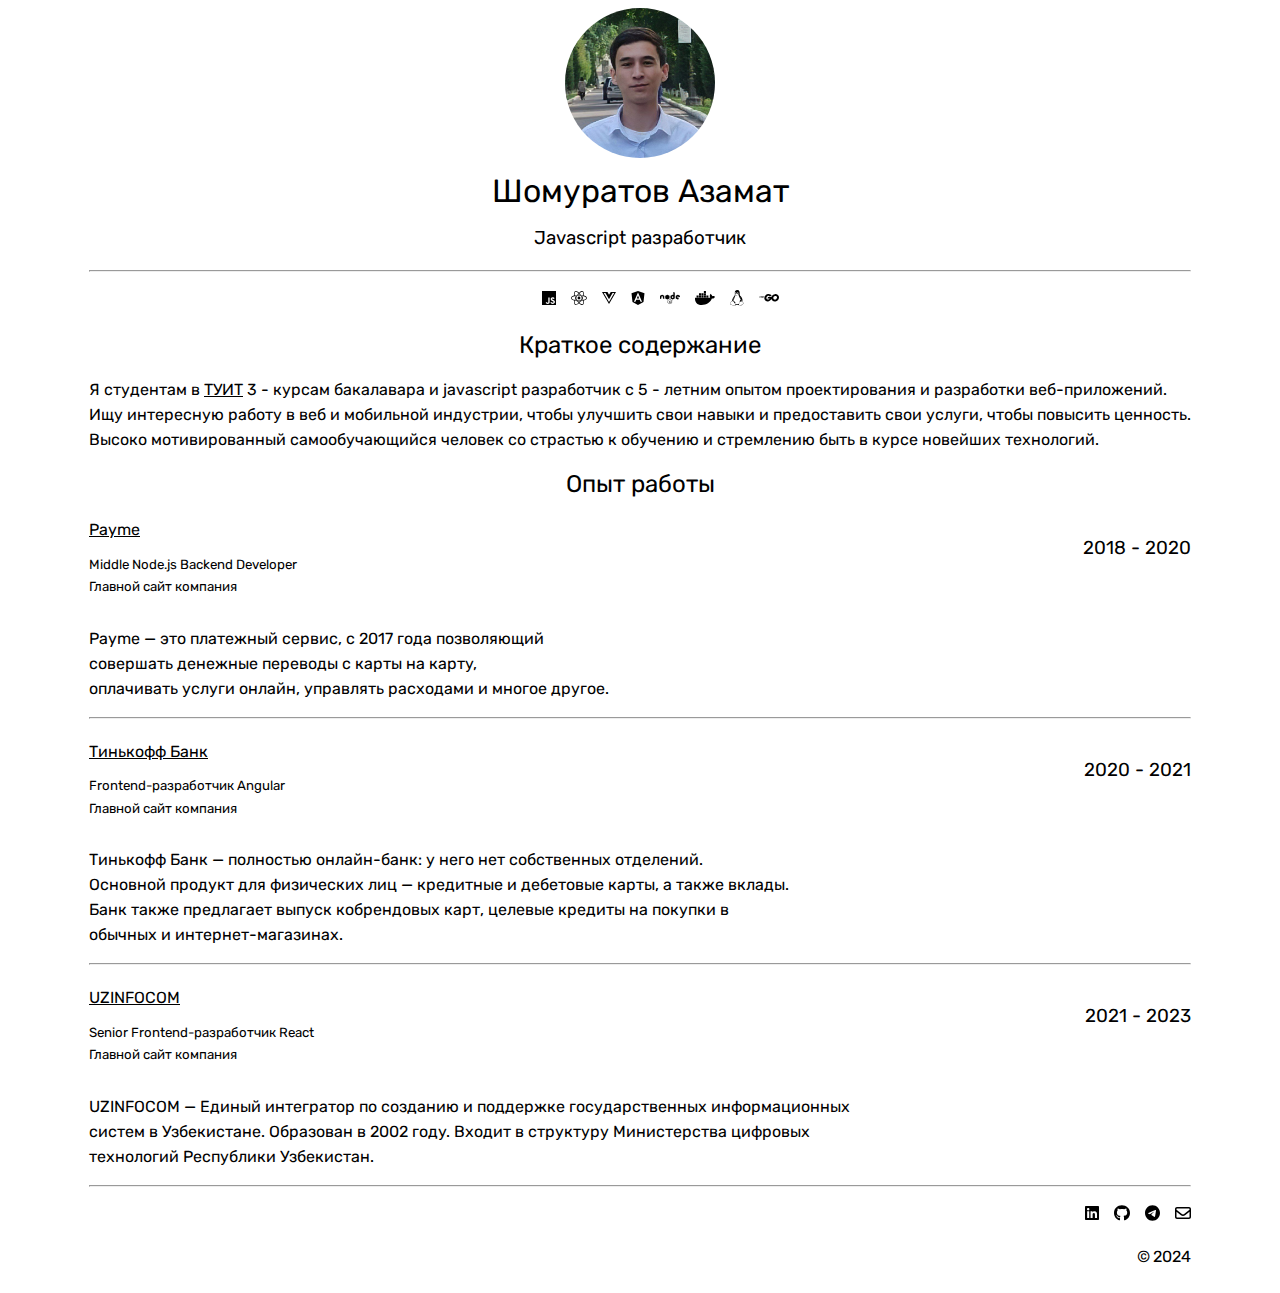
<file: index.html>
<!doctype html>
<html lang="ru">
<head>
    <meta charset="UTF-8">
    <meta name="viewport" content="width=device-width, user-scalable=no, initial-scale=1.0, maximum-scale=1.0, minimum-scale=1.0">
    <meta http-equiv="X-UA-Compatible" content="ie=edge">
    <link rel="preconnect" href="https://fonts.googleapis.com">
    <link rel="preconnect" href="https://fonts.gstatic.com" crossorigin>
    <link href="https://fonts.googleapis.com/css2?family=Inter:wght@500&family=Rubik&display=swap" rel="stylesheet">
    <link rel="stylesheet" href="style/main.css">
    <title>Шомуратов Азамат</title>
</head>
<body>
    <div class="wrapper">
        <header class="header"></header>
        <main class="main">
            <div class="title__container">
                <div>
                    <div class="title">
                        <img src="images/avatar.jpg" alt="Avatar" class="avatar">
                        <h1>Шомуратов Азамат</h1>
                        <h3>Javascript разработчик </h3>
                        <hr>
                        <ul class="list__icon">
                            <li>
                                <img src="images/js.svg" class="icon" alt="icon">
                            </li>
                            <li>
                                <img src="images/react.svg" class="icon" alt="icon">
                            </li>
                            <li>
                                <img src="images/vuejs.svg" class="icon" alt="icon">
                            </li>
                            <li>
                                <img src="images/angular.svg" class="icon" alt="icon">
                            </li>
                            <li>
                                <img src="images/node.svg" class="icon" alt="icon">
                            </li>
                            <li>
                                <img src="images/docker.svg" class="icon" alt="icon">
                            </li>
                            <li>
                                <img src="images/linux.svg" class="icon" alt="icon">
                            </li>
                            <li>
                                <img src="images/golang.svg" class="icon" alt="icon">
                            </li>

                        </ul>
                    </div>

                    <div class="content">
                        <h2>Краткое содержание</h2>
                        <p>
                            Я студентам в <a href="https://tuit.uz">ТУИТ</a> 3 - курсам бакалавара и javascript разработчик с 5 - летним опытом проектирования и разработки веб-приложений. <br>
                            Ищу интересную работу в веб и мобильной индустрии, чтобы улучшить свои навыки и предоставить свои услуги, чтобы повысить ценность. <br>
                            Высоко мотивированный самообучающийся человек со страстью к обучению и стремлению быть в курсе новейших технологий. <br>
                        </p>
                    </div>

                    <div class="work">
                        <h2>Опыт работы</h2>
                            <div class="company_list">
                                <div>
                                    <a href="https://payme.uz/" target="_blank">Payme</a>
                                    <h5>Middle Node.js Backend Developer</h5>
                                    <h5>Главной сайт компания</h5>
                                </div>
                                <div>
                                    <h3>2018 - 2020</h3>
                                </div>
                            </div>
                            <p>
                                Payme — это платежный сервис, с 2017 года позволяющий <br>
                                совершать денежные переводы с карты на карту, <br>
                                оплачивать услуги онлайн, управлять расходами и многое другое. <br>
                            </p>
                        <hr>
                        <div class="company_list">
                            <div>
                                <a href="https://www.tinkoff.ru/" target="_blank">Тинькофф  Банк</a>
                                <h5>Frontend-разработчик Angular</h5>
                                <h5>Главной сайт компания</h5>
                            </div>
                            <div>
                                <h3>2020 - 2021</h3>
                            </div>
                        </div>
                        <p>
                            Тинькофф Банк — полностью онлайн-банк: у него нет собственных отделений. <br>
                            Основной продукт для физических лиц — кредитные и дебетовые карты, а также вклады. <br>
                            Банк также предлагает выпуск кобрендовых карт, целевые кредиты на покупки в <br>
                            обычных и интернет-магазинах. <br>
                        </p>
                        <hr>
                        <div class="company_list">
                            <div>
                                <a href="https://uzinfocom.uz/ru/" target="_blank">UZINFOCOM</a>
                                <h5>Senior Frontend-разработчик React</h5>
                                <h5>Главной сайт компания</h5>
                            </div>
                            <div>
                                <h3>2021 - 2023</h3>
                            </div>
                        </div>
                        <p>
                            UZINFOCOM — Единый интегратор по созданию и поддержке государственных информационных <br>
                            систем в Узбекистане. Образован в 2002 году. Входит в структуру Министерства цифровых <br>
                            технологий Республики Узбекистан. <br>
                        </p>
                    <hr>
                </div>
                </div>
            </div>
        </main>
        <footer class="footer">
            <div class="footer__container">
                <ul class="footer__list">
                    <li>
                        <a href="https://www.linkedin.com/in/shazamat/"><img src="images/linkedin.svg" alt="линкедин лого"></a>
                    </li>
                    <li>
                        <a href="https://github.com/shazamat" target="_blank"><img src="images/github.svg" alt="гитхуб лого"></a>
                    </li>
                    <li>
                        <a href="https://t.me/shomuratov_azamat" target="_blank"><img src="images/telegram.svg" alt="телеграм лого"></a>
                    </li>
                    <li>
                        <a href="mailto:shomuratovazamat116@gmail.com" target="_blank"><img src="images/envelope-regular.svg" alt="почта лого"></a>
                    </li>
                </ul>
                <p>	<span>&copy;</span>2024</p>
            </div>
        </footer>
    </div>
</body>
</html>
</file>
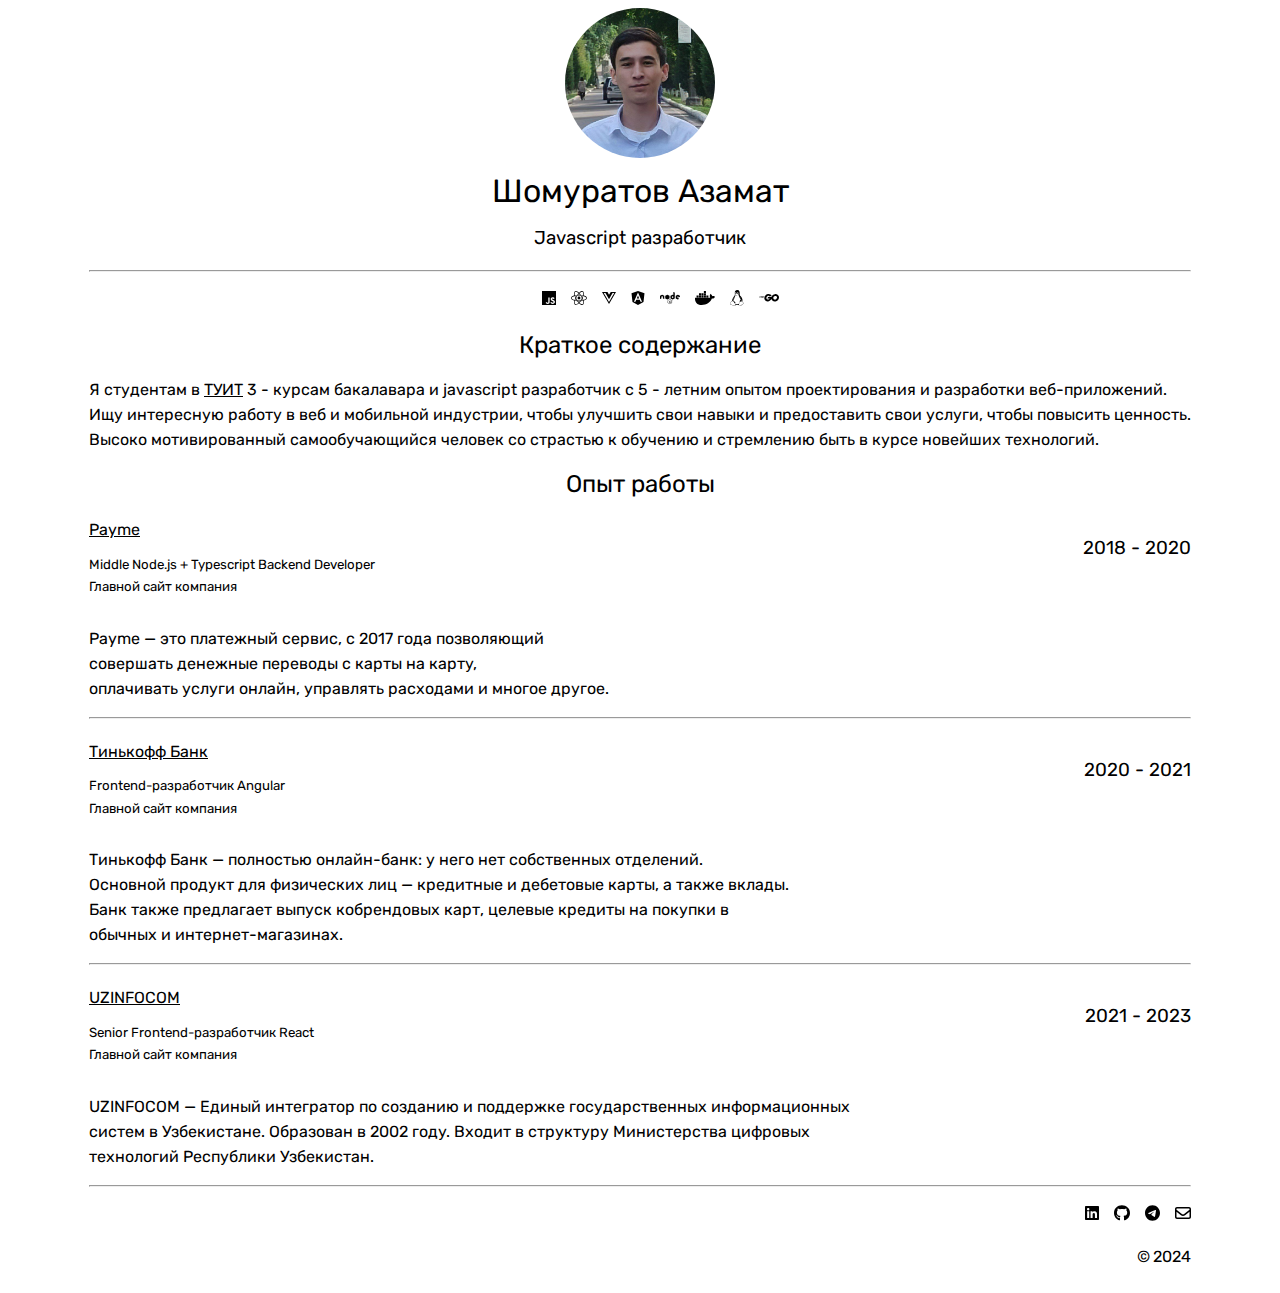
<file: cv.html>
<!doctype html>
<html lang="ru">
<head>
    <meta charset="UTF-8">
    <meta name="viewport" content="width=device-width, user-scalable=no, initial-scale=1.0, maximum-scale=1.0, minimum-scale=1.0">
    <meta http-equiv="X-UA-Compatible" content="ie=edge">
    <link rel="preconnect" href="https://fonts.googleapis.com">
    <link rel="preconnect" href="https://fonts.gstatic.com" crossorigin>
    <link href="https://fonts.googleapis.com/css2?family=Inter:wght@500&family=Rubik&display=swap" rel="stylesheet">
    <link rel="stylesheet" href="style/main.css">
    <title>Шомуратов Азамат</title>
</head>
<body>
    <div class="wrapper">
        <header class="header"></header>
        <main class="main">
            <div class="title__container">
                <div>
                    <div class="title">
                        <img src="images/avatar.jpg" alt="Avatar" class="avatar">
                        <h1>Шомуратов Азамат</h1>
                        <h3>Javascript разработчик </h3>
                        <hr>
                        <ul class="list__icon">
                            <li>
                                <img src="images/js.svg" class="icon" alt="icon">
                            </li>
                            <li>
                                <img src="images/react.svg" class="icon" alt="icon">
                            </li>
                            <li>
                                <img src="images/vuejs.svg" class="icon" alt="icon">
                            </li>
                            <li>
                                <img src="images/angular.svg" class="icon" alt="icon">
                            </li>
                            <li>
                                <img src="images/node.svg" class="icon" alt="icon">
                            </li>
                            <li>
                                <img src="images/docker.svg" class="icon" alt="icon">
                            </li>
                            <li>
                                <img src="images/linux.svg" class="icon" alt="icon">
                            </li>
                            <li>
                                <img src="images/golang.svg" class="icon" alt="icon">
                            </li>

                        </ul>
                    </div>

                    <div class="content">
                        <h2>Краткое содержание</h2>
                        <p>
                            Я студентам в <a href="https://tuit.uz">ТУИТ</a> 3 - курсам бакалавара и javascript разработчик с 5 - летним опытом проектирования и разработки веб-приложений. <br>
                            Ищу интересную работу в веб и мобильной индустрии, чтобы улучшить свои навыки и предоставить свои услуги, чтобы повысить ценность. <br>
                            Высоко мотивированный самообучающийся человек со страстью к обучению и стремлению быть в курсе новейших технологий. <br>
                        </p>
                    </div>

                    <div class="work">
                        <h2>Опыт работы</h2>
                            <div class="company_list">
                                <div>
                                    <a href="https://payme.uz/" target="_blank">Payme</a>
                                    <h5>Middle Node.js + Typescript Backend Developer</h5>
                                    <h5>Главной сайт компания</h5>
                                </div>
                                <div>
                                    <h3>2018 - 2020</h3>
                                </div>
                            </div>
                            <p>
                                Payme — это платежный сервис, с 2017 года позволяющий <br>
                                совершать денежные переводы с карты на карту, <br>
                                оплачивать услуги онлайн, управлять расходами и многое другое. <br>
                            </p>
                        <hr>
                        <div class="company_list">
                            <div>
                                <a href="https://www.tinkoff.ru/" target="_blank">Тинькофф  Банк</a>
                                <h5>Frontend-разработчик Angular</h5>
                                <h5>Главной сайт компания</h5>
                            </div>
                            <div>
                                <h3>2020 - 2021</h3>
                            </div>
                        </div>
                        <p>
                            Тинькофф Банк — полностью онлайн-банк: у него нет собственных отделений. <br>
                            Основной продукт для физических лиц — кредитные и дебетовые карты, а также вклады. <br>
                            Банк также предлагает выпуск кобрендовых карт, целевые кредиты на покупки в <br>
                            обычных и интернет-магазинах. <br>
                        </p>
                        <hr>
                        <div class="company_list">
                            <div>
                                <a href="https://uzinfocom.uz/ru/" target="_blank">UZINFOCOM</a>
                                <h5>Senior Frontend-разработчик React</h5>
                                <h5>Главной сайт компания</h5>
                            </div>
                            <div>
                                <h3>2021 - 2023</h3>
                            </div>
                        </div>
                        <p>
                            UZINFOCOM — Единый интегратор по созданию и поддержке государственных информационных <br>
                            систем в Узбекистане. Образован в 2002 году. Входит в структуру Министерства цифровых <br>
                            технологий Республики Узбекистан. <br>
                        </p>
                    <hr>
                </div>
                </div>
            </div>
        </main>
        <footer class="footer">
            <div class="footer__container">
                <ul class="footer__list">
                    <li>
                        <a href="https://www.linkedin.com/in/shazamat/"><img src="images/linkedin.svg" alt="линкедин лого"></a>
                    </li>
                    <li>
                        <a href="https://github.com/shazamat" target="_blank"><img src="images/github.svg" alt="гитхуб лого"></a>
                    </li>
                    <li>
                        <a href="https://t.me/shomuratov_azamat" target="_blank"><img src="images/telegram.svg" alt="телеграм лого"></a>
                    </li>
                    <li>
                        <a href="mailto:shomuratovazamat116@gmail.com" target="_blank"><img src="images/envelope-regular.svg" alt="почта лого"></a>
                    </li>
                </ul>
                <p>	<span>&copy;</span>2024</p>
            </div>
        </footer>
    </div>
</body>
</html>
</file>
<file: style/main.css>
* {
  font-family: "Rubik", sans-serif;
  font-weight: 400;
  line-height: 25px;
}

[class*=__container] {
  margin: 0 auto;
}

ul li {
  list-style-type: none;
  text-decoration: none;
}

a {
  color: #000000;
  cursor: pointer;
}

body {
  display: flex;
  justify-content: center;
}

.title h1, h3 {
  text-align: center;
}

.avatar {
  display: block;
  margin-left: auto;
  margin-right: auto;
  height: 150px;
  border-radius: 50%;
}

.list__icon {
  display: flex;
  justify-content: center;
  gap: 15px;
}

h2 {
  text-align: center;
}

h5 {
  line-height: 0.5px !important;
}

.work {
  margin-top: 20px;
  line-height: 5px !important;
}

.company_list {
  margin-top: 20px;
  line-height: 5px !important;
  display: flex;
  justify-content: space-between;
}

.company_list p {
  margin: 0;
}

.footer__list {
  display: flex;
  gap: 15px;
  justify-content: flex-end;
}

.footer__container p {
  display: flex;
  justify-content: flex-end;
}

.footer__container p span {
  padding-right: 3px;
}

/*# sourceMappingURL=main.css.map */
</file>
